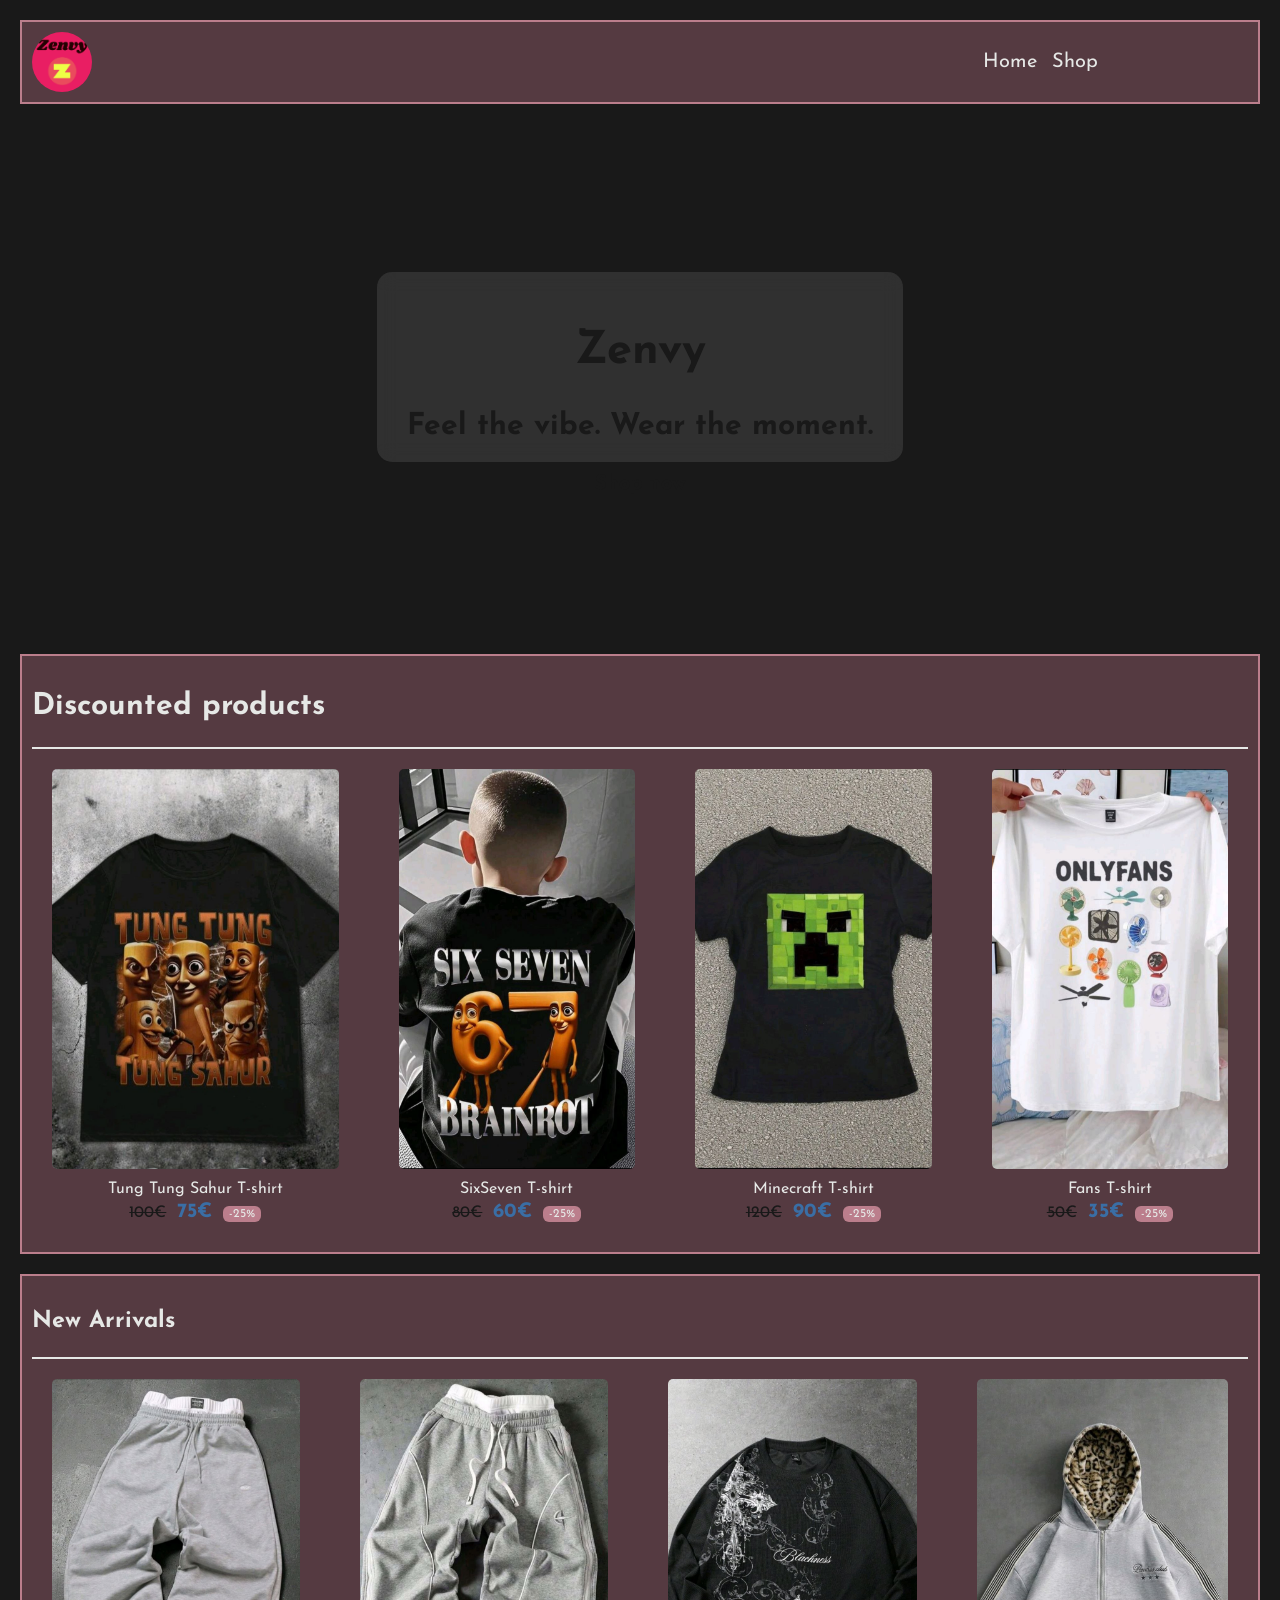
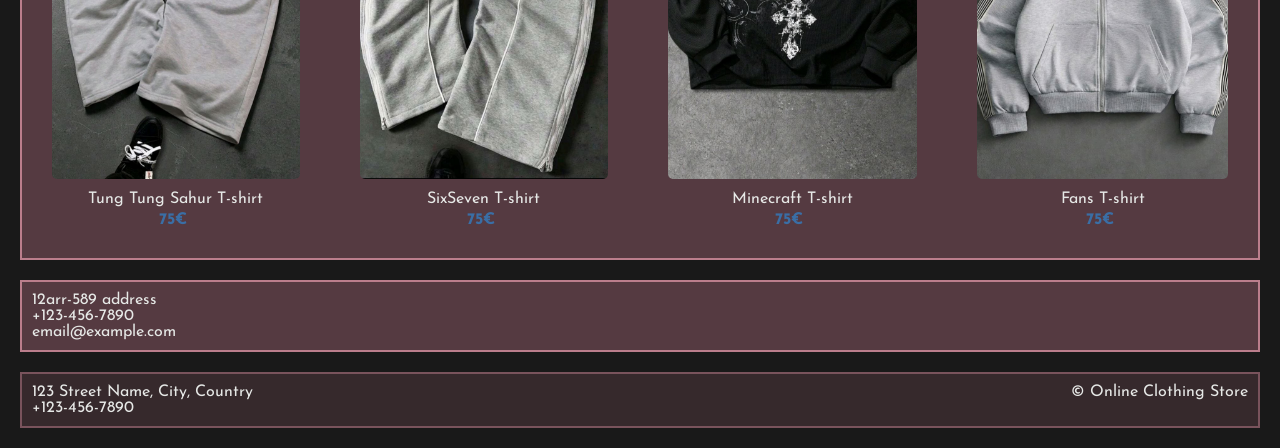
<file: index.html>
<!DOCTYPE html>
<html lang="en">
<head>
    <meta charset="UTF-8">
    <meta name="viewport" content="width=device-width, initial-scale=1.0">
    <title>index</title>
    <link rel="stylesheet" href="style.css">
    <link rel="preconnect" href="https://fonts.googleapis.com">
    <link rel="preconnect" href="https://fonts.gstatic.com" crossorigin>
    <link href="https://fonts.googleapis.com/css2?family=Josefin+Sans:ital,wght@0,100..700;1,100..700&display=swap" rel="stylesheet">
</head>
<body>
<header>
<nav class="nav">
    <a href="index.html">Home</a>
    <a href="store.html">Shop</a>
</nav>

<img src="logo.png" class="logo">

</header>

<main class="main">

<section class="advertation">
    <video autoplay muted loop class="add-video">
        <source src="add.mp4" type="video/mp4">
    </video>

    <div class="overlay">
    <div class="add">
        <h1>Zenvy</h1>
        <p1>Feel the vibe. Wear the moment.</p1>
    </div>

    <div class="button-add">
        <button>Shop now</button>
    </div>
    </div>
</section>

<section class="discount">

    <div class="discount-h2">
        <h2>Discounted products</h2>
    </div>

<div class="discount-items">

  <div class="item">
    <img src="tungtungsahur.jpg">

    <div class="discount-name">Tung Tung Sahur T-shirt</div>

    <div class="discount-price">
      <span class="old-price">100€</span>
      <span class="new-price">75€</span>
      <span class="sale">-25%</span>
    </div>
  </div>

  <div class="item">
    <img src="67.jpg">

    <div class="discount-name">SixSeven T-shirt</div>

    <div class="discount-price">
      <span class="old-price">80€</span>
      <span class="new-price">60€</span>
      <span class="sale">-25%</span>
    </div>
  </div>

  <div class="item">
    <img src="minecraft.jpg">

    <div class="discount-name">Minecraft T-shirt</div>

    <div class="discount-price">
      <span class="old-price">120€</span>
      <span class="new-price">90€</span>
      <span class="sale">-25%</span>
    </div>
  </div>

  <div class="item">
    <img src="onlyfans.jpg">

    <div class="discount-name">Fans T-shirt</div>

    <div class="discount-price">
      <span class="old-price">50€</span>
      <span class="new-price">35€</span>
      <span class="sale">-25%</span>
    </div>
  </div>

</div>
</section>

<section class="arrivals">

    <div class="arrival-h3">
        <h3>New Arrivals</h3>
    </div>

<div class="arrival-items">

  <div class="item1">
    <img src="pants1.jpg">

    <div class="arrival-name">Tung Tung Sahur T-shirt</div>
    <div class="arrival-price">75€</div>
  </div>

  <div class="item1">
    <img src="pants2.jpg">

    <div class="arrival-name">SixSeven T-shirt</div>
    <div class="arrival-price">75€</div>
  </div>

  <div class="item1">
    <img src="shirt.jpg">

    <div class="arrival-name">Minecraft T-shirt</div>
    <div class="arrival-price">75€</div>
  </div>

  <div class="item1">
    <img src="shirt1.jpg">

    <div class="arrival-name">Fans T-shirt</div>
    <div class="arrival-price">75€</div>
  </div>

</div>
</section>

</main>

<footer>
    <div class="end">
        <div>12arr-589 address</div>
        <div>+123-456-7890</div>
        <div>email@example.com</div>      
    </div>

    <div class="end1">
        <div class="left">
        <div>123 Street Name, City, Country</div>
        <div>+123-456-7890</div>
        </div>
        <div class="address">© Online Clothing Store</div>
    </div>

</footer>

</body>
</html>
</file>
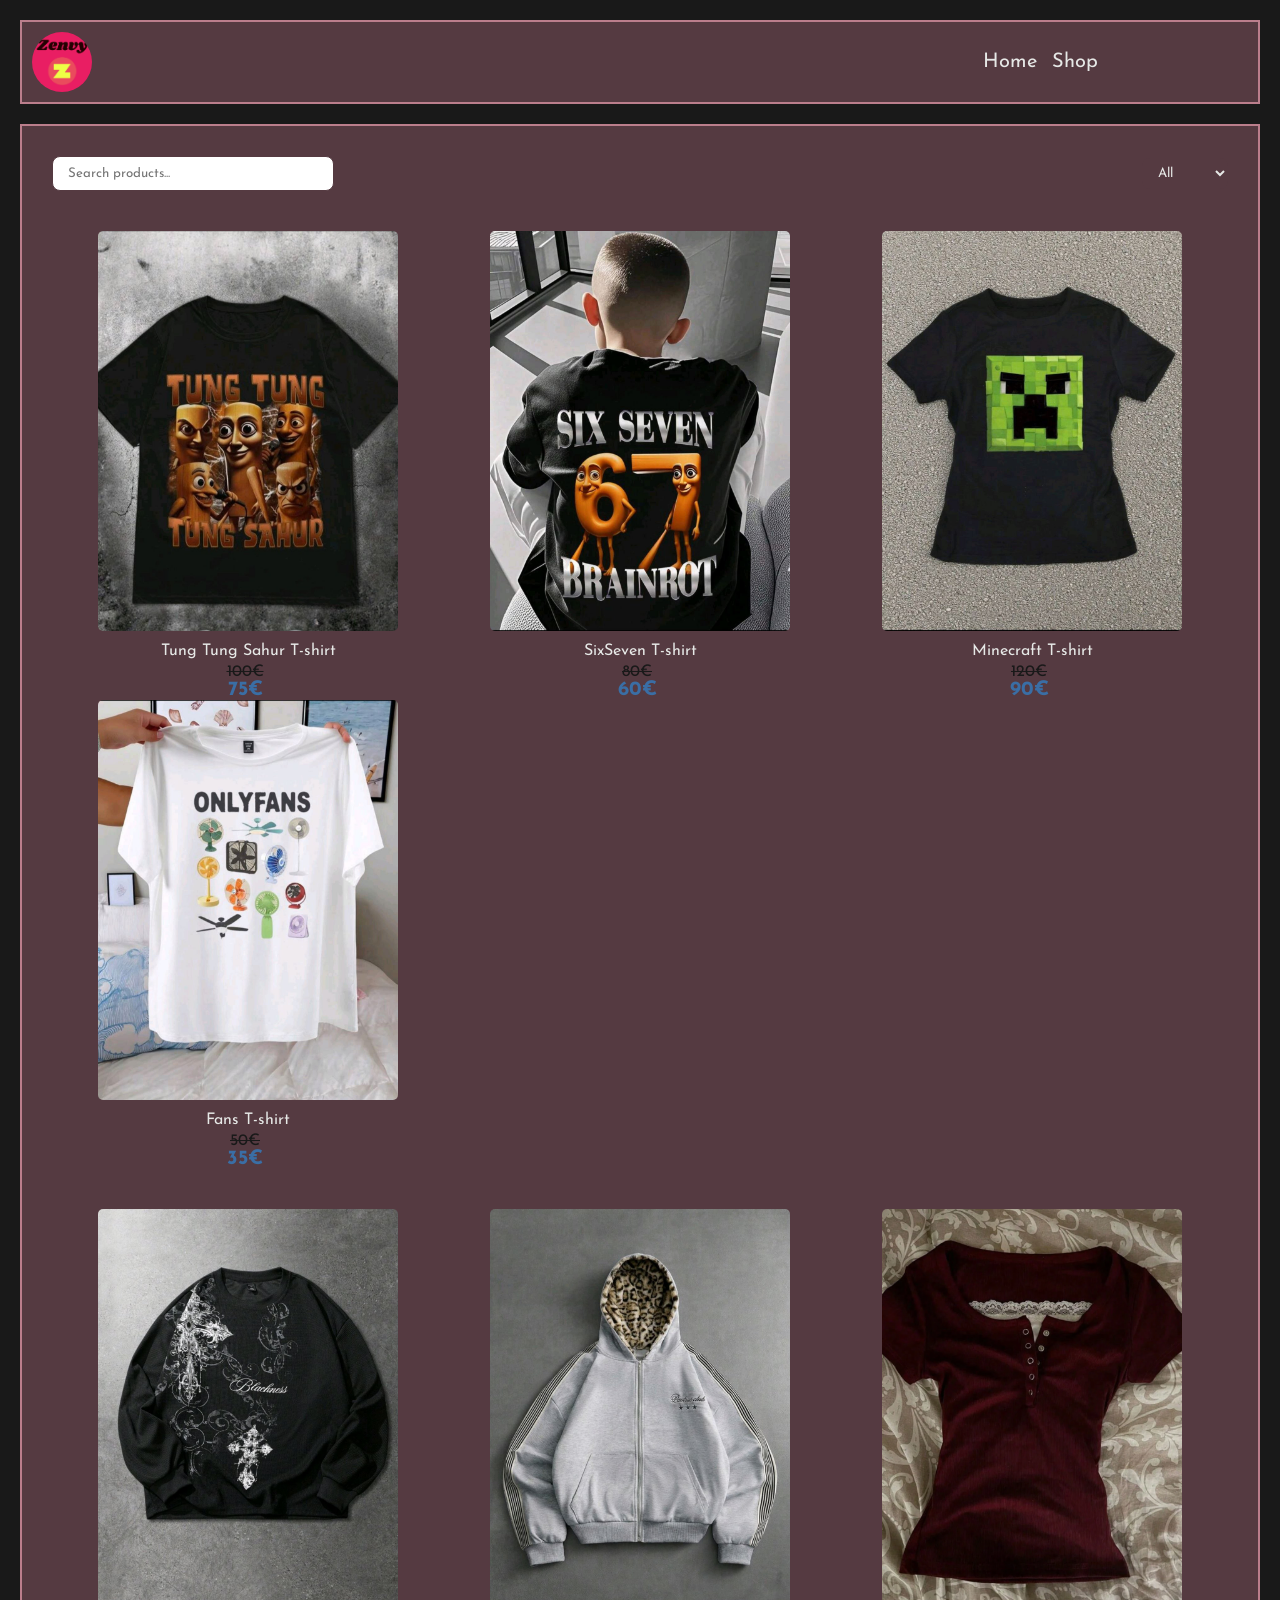
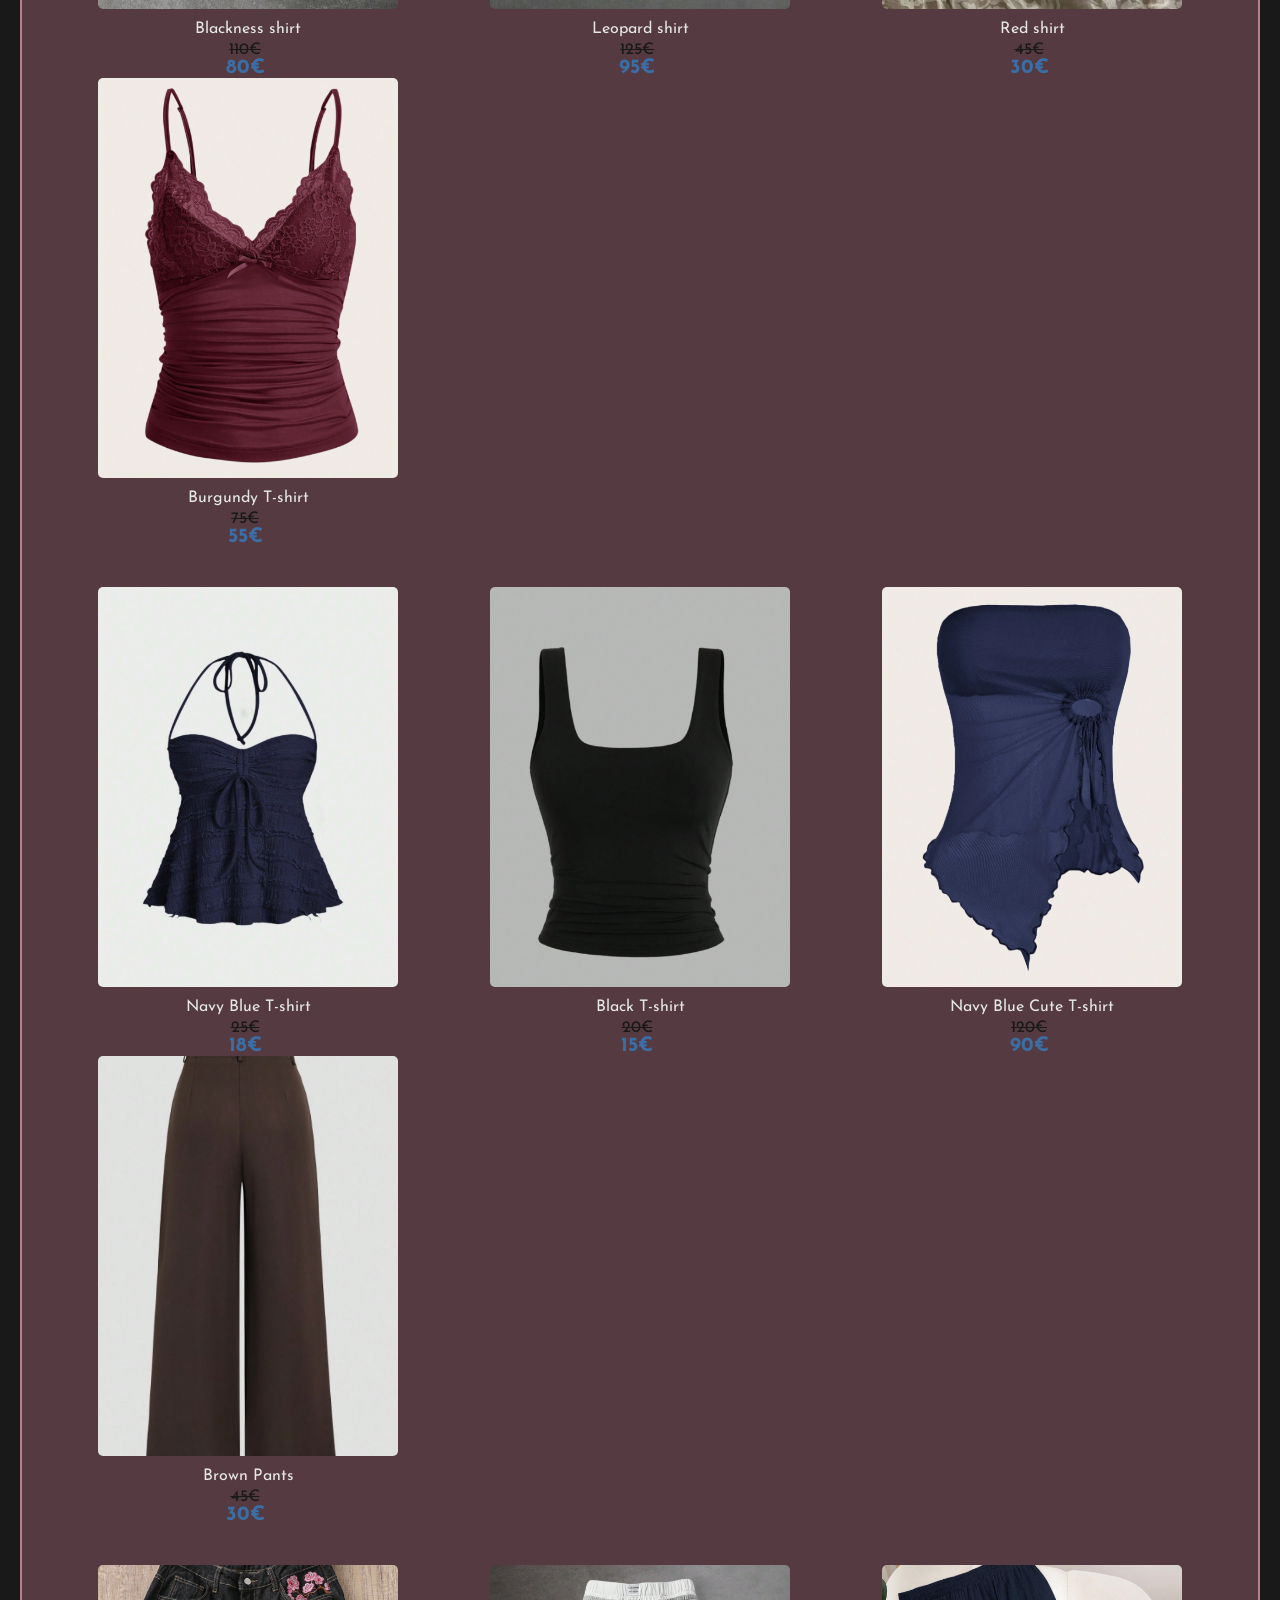
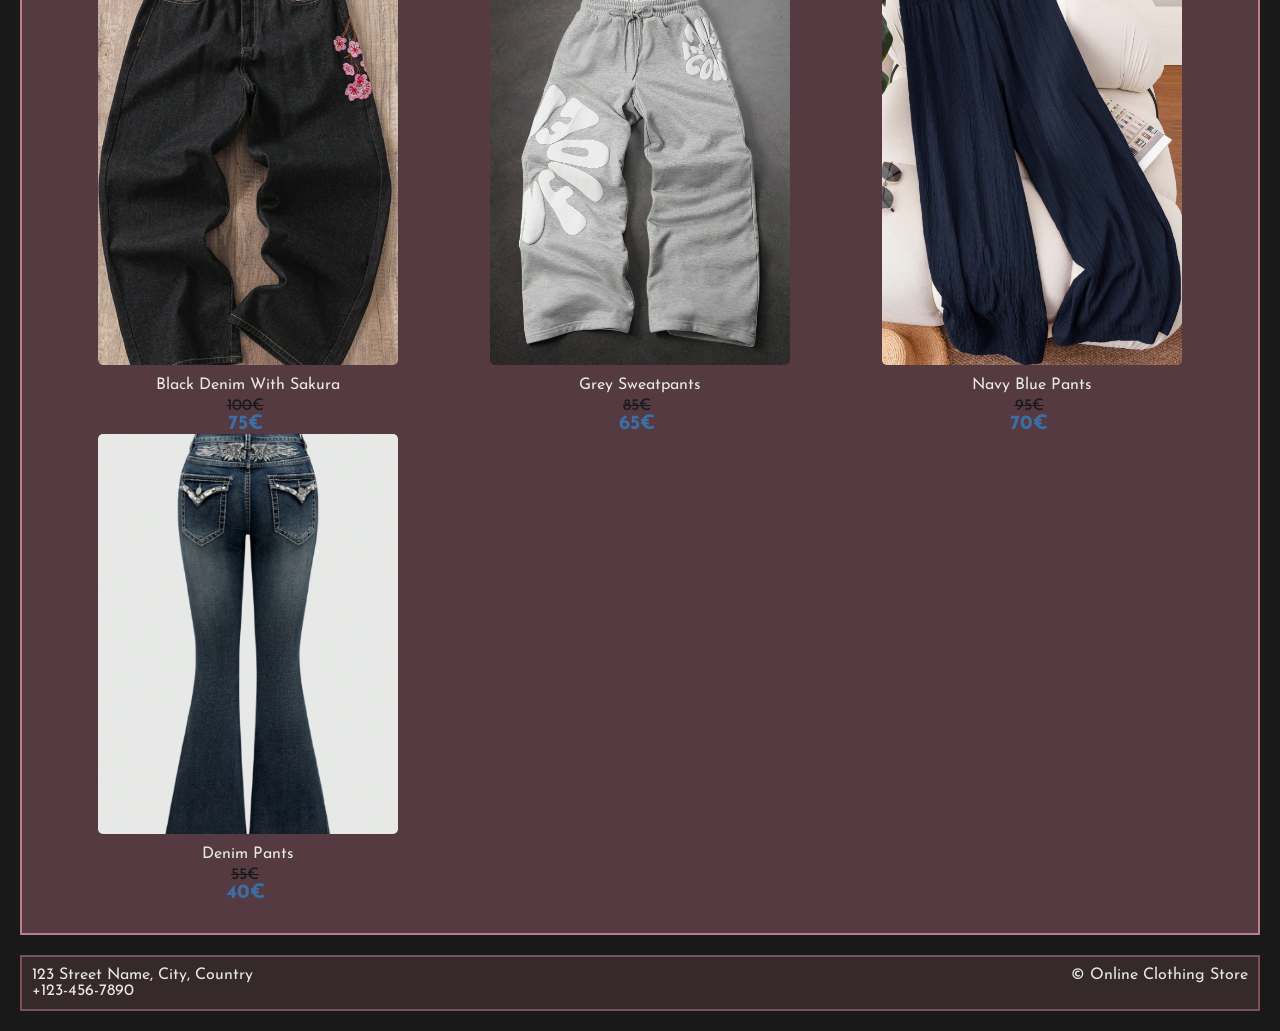
<file: store.html>
<!DOCTYPE html>
<html lang="en">
<head>
    <meta charset="UTF-8">
    <meta name="viewport" content="width=device-width, initial-scale=1.0">
    <title>store</title>
    <link rel="stylesheet" href="main.css">
    <link rel="preconnect" href="https://fonts.gstatic.com" crossorigin>
    <link href="https://fonts.googleapis.com/css2?family=Josefin+Sans:ital,wght@0,100..700;1,100..700&display=swap" rel="stylesheet">
</head>
<body>
<header>
<nav class="nav">
    <a href="index.html">Home</a>
    <a href="store.html">Shop</a>
</nav>

<img src="logo.png" class="logo">

</header>

<main>

<section class="discount">

<div class="shop-controls">
  <input type="text" placeholder="Search products..." class="search">

  <div class="filters">
    <select class="filterop">
      <option>All</option>
      <option>T-shirts</option>
      <option>Pants</option>
      <option>Sale</option>
    </select>
  </div>
</div>

<div class="discount-items">

  <div class="item">
    <img src="tungtungsahur.jpg">

    <div class="discount-name">Tung Tung Sahur T-shirt</div>

    <div class="discount-price">
      <div class="old-price">100€</div>
      <div class="new-price">75€</div>
    </div>
  </div>

  <div class="item">
    <img src="67.jpg">

    <div class="discount-name">SixSeven T-shirt</div>

    <div class="discount-price">
      <div class="old-price">80€</div>
      <div class="new-price">60€</div>
    </div>
  </div>

  <div class="item">
    <img src="minecraft.jpg">

    <div class="discount-name">Minecraft T-shirt</div>

    <div class="discount-price">
      <div class="old-price">120€</div>
      <div class="new-price">90€</div>
    </div>
  </div>

  <div class="item">
    <img src="onlyfans.jpg">

    <div class="discount-name">Fans T-shirt</div>

    <div class="discount-price">
      <div class="old-price">50€</div>
      <div class="new-price">35€</div>
    </div>
  </div>

</div>
<div class="discount-items">

  <div class="item">
    <img src="shirt.jpg">

    <div class="discount-name"> Blackness shirt</div>

    <div class="discount-price">
      <div class="old-price">110€</div>
      <div class="new-price">80€</div>
    </div>
  </div>

  <div class="item">
    <img src="shirt1.jpg">

    <div class="discount-name">Leopard shirt</div>

    <div class="discount-price">
      <div class="old-price">125€</div>
      <div class="new-price">95€</div>
    </div>
  </div>

  <div class="item">
    <img src="shirt4.png">

    <div class="discount-name">Red shirt</div>

    <div class="discount-price">
      <div class="old-price">45€</div>
      <div class="new-price">30€</div>
    </div>
  </div>

  <div class="item">
    <img src="shirt5.png">

    <div class="discount-name">Burgundy T-shirt</div>

    <div class="discount-price">
      <div class="old-price">75€</div>
      <div class="new-price">55€</div>
    </div>
  </div>

</div>
<div class="discount-items">

  <div class="item">
    <img src="shirt6.png">

    <div class="discount-name">Navy Blue T-shirt</div>

    <div class="discount-price">
      <div class="old-price">25€</div>
      <div class="new-price">18€</div>
    </div>
  </div>

  <div class="item">
    <img src="shirt7.png">

    <div class="discount-name">Black T-shirt</div>

    <div class="discount-price">
      <div class="old-price">20€</div>
      <div class="new-price">15€</div>
    </div>
  </div>

  <div class="item">
    <img src="shirt8.png">

    <div class="discount-name">Navy Blue Cute T-shirt</div>

    <div class="discount-price">
      <div class="old-price">120€</div>
      <div class="new-price">90€</div>
    </div>
  </div>

  <div class="item">
    <img src="pants4.png">

    <div class="discount-name">Brown Pants</div>

    <div class="discount-price">
      <div class="old-price">45€</div>
      <div class="new-price">30€</div>
    </div>
  </div>

</div>
<div class="discount-items">

  <div class="item">
    <img src="pants5.png">

    <div class="discount-name">Black Denim With Sakura</div>

    <div class="discount-price">
      <div class="old-price">100€</div>
      <div class="new-price">75€</div>
    </div>
  </div>

  <div class="item">
    <img src="pants6.png">

    <div class="discount-name">Grey Sweatpants</div>

    <div class="discount-price">
      <div class="old-price">85€</div>
      <div class="new-price">65€</div>
    </div>
  </div>

  <div class="item">
    <img src="pants7.png">

    <div class="discount-name">Navy Blue Pants</div>

    <div class="discount-price">
      <div class="old-price">95€</div>
      <div class="new-price">70€</div>
    </div>
  </div>

  <div class="item">
    <img src="pants8.png">

    <div class="discount-name">Denim Pants</div>

    <div class="discount-price">
      <div class="old-price">55€</div>
      <div class="new-price">40€</div>
    </div>
  </div>

</div>
</section>



</main>

<footer>
    <div class="end1">
        <div class="left">
        <div>123 Street Name, City, Country</div>
        <div>+123-456-7890</div>
        </div>
        <div class="address">© Online Clothing Store</div>
    </div>
</footer>

</body>
</html>
</file>
<file: style.css>
* {
    font-family: "Josefin Sans", sans-serif;
}

body {
    padding: 10px;
    margin: 10px;
    background-color: #191919;
    color:#e6e8e6;
}

header {
    border: 2px solid #bb7e8c;
    padding: 10px;
    display: flex;
    justify-content: space-between;
    align-items: center;
    flex-direction: row-reverse;
    background-color: #553a41;
}

.logo {
    border-radius: 30px;
    width: 60px;
    height: 60px;

}

.nav {
    display: flex;
    gap: 15px;
    margin-right: 150px;
    font-size: 20px;
}

.nav a {
    text-decoration: none;
    color: #e6e8e6;
    transition: 0.3s ;
}

.nav a:hover {
  color: #3a6ea5;
    transform: scale(1.2);
}

.main {
    margin-top: 20px;
}

.overlay {
    position: absolute;
    z-index: 9999;
    color:white;
}

.advertation {
    margin-top: 30px;
    display: flex;
    text-align: center;
    align-items: center;
    justify-content: center;
}

.add-video {
    height: 500px; 
    width: 100%;
	object-fit: cover;
    opacity: 0.8;
    color: rgba(25, 25, 25, 0.6);
}

.add {
    color:#191919;
    font-size: 30px;
    font-weight: 1000;
    background: #ffffff1a;
    background: rgba(255, 255, 255, 0.1);
    backdrop-filter: blur(10px);
    padding: 20px 30px;
    border-radius: 15px;
    display: inline-block;
    padding: 20px 30px;
    border-radius: 15px;
}

.button-add button {
    margin-top: 10px;
    padding: auto;
    border-radius: 20px;
    font-size: 20px;
    background:transparent;
    border: 1px solid  #191919;
    font-weight: 700;
    color:  rgba(25, 25, 25, 0.9);
    cursor: pointer;
    transition: 0.3s;
}

.button-add button:hover {
    background-color: rgba(187, 126, 140, 0.4);
    transform:scale(1.25);
}

.discount {
    border: 2px solid #bb7e8c;
    padding: 10px;
    background-color: #553a41;
    margin-top: 20px;
}

.discount-h2 {
    border-bottom: 2px solid #e6e8e6;
    font-size: 20px;
}

.item {
    text-align: center;
    transition: 0.3s;
}

.item:hover {
    transform: scale(1.06);
}

.item img {
    width: 100%;
    height: 400px;
    object-fit: cover;
    border-radius: 5px;
}

.discount-name {
    margin-top: 8px;
    font-size: 16px;
    color: #e6e8e6;
}

.discount-items {
    display: flex;
    flex-direction: row;
    gap: 60px;
    padding: 20px;
}

.discount-price {
    margin-top: 5px;
}

.old-price {
    text-decoration: line-through;
    color: #191919;
    margin-right: 6px;
}

.new-price {
    color: #3a6ea5;
    font-weight: bold;
    margin-right: 6px;
    font-size: 20px;
}

.sale {
    background: #bb7e8c;
    color: #e6e8e6;
    padding: 2px 6px;
    border-radius: 6px;
    font-size: 12px;
}

.arrivals {
    border: 2px solid #bb7e8c;
    padding: 10px;
    background-color: #553a41;
    margin-top: 20px;
}

.arrival-h3 {
    border-bottom: 2px solid #e6e8e6;
    font-size: 20px;
}

.item1 {
    text-align: center;
    transition: 0.3s;
}

.item1:hover {
    transform: scale(1.06);
}

.item1 img {
    width: 100%;
    height: 400px;
    object-fit: cover;
    border-radius: 5px;
}

.arrival-name {
    margin-top: 8px;
    font-size: 16px;
    color: #e6e8e6;
}

.arrival-items {
    display: flex;
    flex-direction: row;
    gap: 60px;
    padding: 20px;
}

.arrival-price {
    margin-top: 5px;
    color: #3a6ea5;
    font-weight: bold;
    margin-right: 6px;
}

.end {
    margin-top: 20px;
    border: 2px solid #bb7e8c;
    padding: 10px;
    display: flex;
    color:#e6e8e6;
    flex-direction: column;
    background-color: #553a41;
}

.end1 {
    margin-top: 20px;
    border: 2px solid rgba(187, 126, 140, 0.5);
    padding: 10px;
    display: flex;
    color:#e6e8e6;
    justify-content: space-between;
    background-color: rgba(85, 58, 65, 0.5);
}

.address {
    display: flex;
    align-items: flex-start;
}
</file>
<file: main.css>
* {
    font-family: "Josefin Sans", sans-serif;
}

body {
    padding: 10px;
    margin: 10px;
    background-color: #191919;
    color:#e6e8e6;
}

header {
    border: 2px solid #bb7e8c;
    padding: 10px;
    display: flex;
    justify-content: space-between;
    align-items: center;
    flex-direction: row-reverse;
    background-color: #553a41;
}

.logo {
    border-radius: 30px;
    width: 60px;
    height: 60px;

}

.nav {
    display: flex;
    gap: 15px;
    margin-right: 150px;
    font-size: 20px;
}

.nav a {
    text-decoration: none;
    color: #e6e8e6;
    transition: 0.3s ;
}

.nav a:hover {
    color: #3a6ea5;
    transform: scale(1.2);
}

.shop-controls {
    display: flex;
    justify-content: space-between;
    align-items: center;
    margin: 20px;
    gap: 20px;
}

.search {
    padding: 10px 15px;
    border-radius: 8px;
    border: 1px solid #553a41;
    width: 250px;
}

.filterop {
    padding: 8px 12px;
    border: none;
    border-radius: 8px;
    background: #553a41;
    color: #e6e8e6;
    cursor: pointer;
    transition: 0.2s;
}

.discount {
    border: 2px solid #bb7e8c;
    padding: 10px;
    background-color: #553a41;
    margin-top: 20px;
}


.item {
    text-align: center;
    transition: 0.3s;
}

.item:hover {
    transform: scale(1.06);
}

.item img {
    width: 300px;
    height: 400px;
    object-fit: cover;
    border-radius: 5px;
}

.discount-name {
    margin-top: 8px;
    font-size: 16px;
    color: #e6e8e6;
}

.discount-items {
    display: grid;
    grid-template-columns: repeat(auto-fit, minmax(300px, 1fr));
    padding: 20px;
}

.discount-price {
    margin-top: 5px;
}

.old-price {
    text-decoration: line-through;
    color: #191919;
    margin-right: 6px;
}

.new-price {
    color: #3a6ea5;
    font-weight: bold;
    margin-right: 6px;
    font-size: 20px;
}

.end1 {
    margin-top: 20px;
    border: 2px solid rgba(187, 126, 140, 0.5);
    padding: 10px;
    display: flex;
    color:#e6e8e6;
    justify-content: space-between;
    background-color: rgba(85, 58, 65, 0.5);
}

.address {
    display: flex;
    align-items: flex-start;
}
</file>
